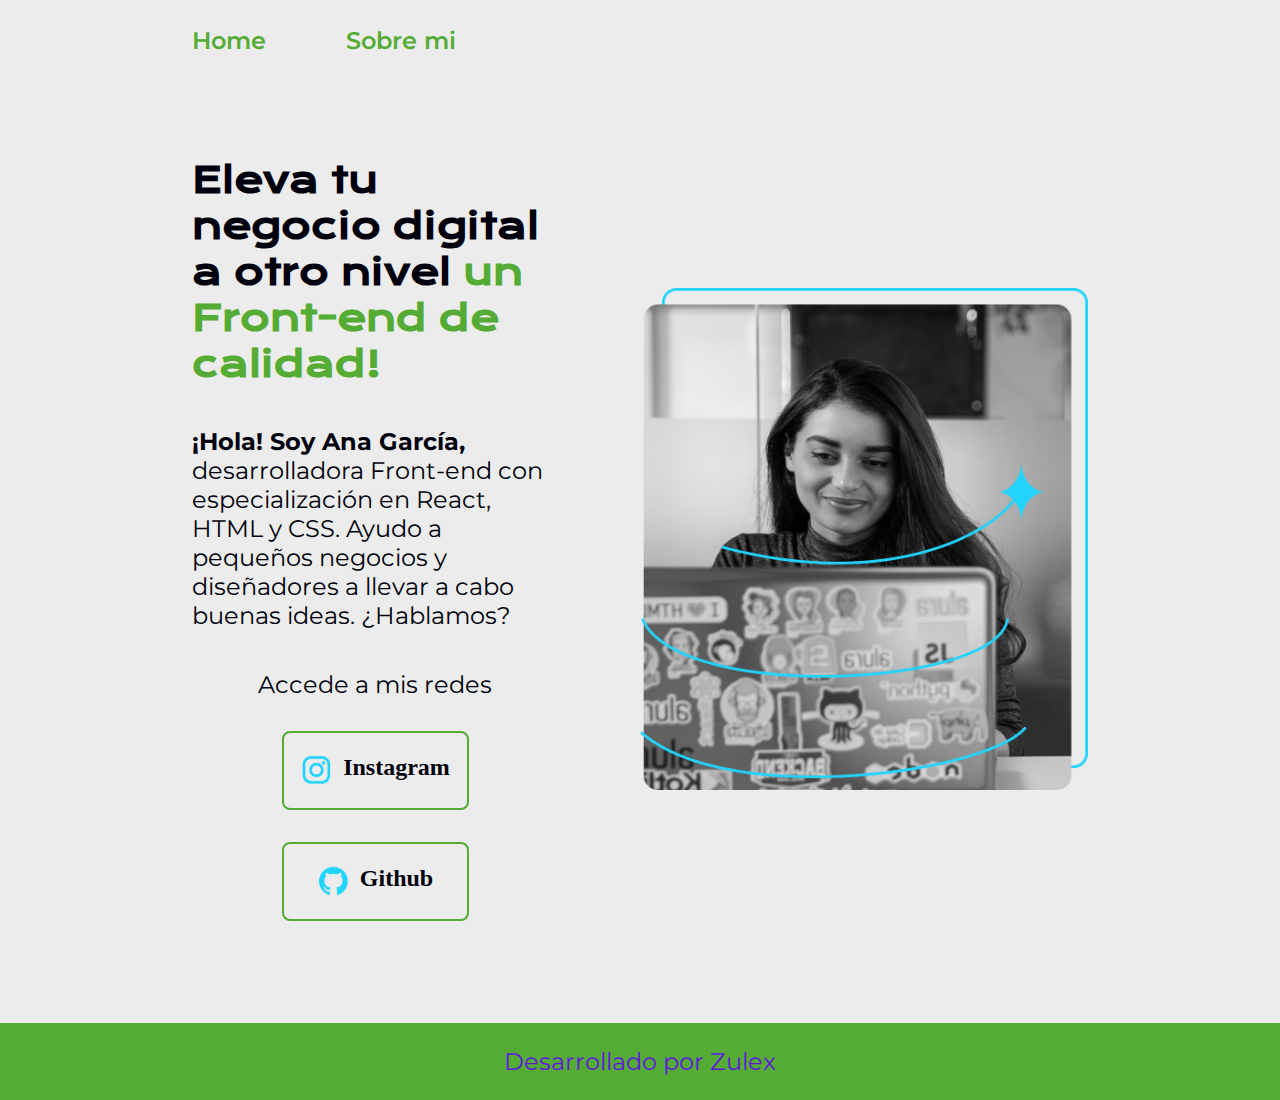
<file: index.html>
<!DOCTYPE html>
<html lang="es-mx">
<head>
    <meta charset="UTF-8">
    <meta name="viewport" content="width=device-width, initial-scale=1.0">
    <title>Document</title>
    <link rel="stylesheet" href="Style/style.css">

</head>
<body>
    <header class="header">
        <nav class="header__menu">
            <a class="header__menu__link" href="index.html">Home</a>
            <a class="header__menu__link" href="about.html">Sobre mi</a>
        </nav>
    </header>
    <main class="presentación">
        <section class="presentación__contenido">
            <h1 class="presentación__contenido__titulo">
                Eleva tu negocio digital a otro nivel 
                <strong class="titulo-destaque">un Front-end de calidad!
                </strong> </h1>
            <p class="presentación__contenido__texto">
                <strong>¡Hola! Soy Ana García, </strong>
                desarrolladora Front-end con especialización en React, HTML y CSS. 
                Ayudo a pequeños negocios y diseñadores a llevar a cabo buenas ideas. 
                ¿Hablamos?
            </p>
            <div class="presentación__enlaces"> 
                <h2 class="presentación__enlaces__subtitulo">Accede a mis redes</h2>
                <a class="presentación__enlaces__link" href="https://www.instagram.com/">
                    <img src="./assets/instagram.png">
                    Instagram</a>
                <a class="presentación__enlaces__link" href="https://www.Github.com/">
                    <img src="./assets/github.png">
                    Github</a>
            </div> 
        </section>
            <img class="presentación__imagen" src="Imagem.png" alt="Imagen de Ana García">
    </main>
    <footer class="footer">
        <p>Desarrollado por Zulex</p>
    </footer>
</body>
</html>
</file>
<file: Style/style.css>
@import url('https://fonts.googleapis.com/css2?family=Krona+One&family=Montserrat:ital,wght@0,100..900;1,100..900&display=swap');

:root{
    --color-primario: #6018DE;
    --color-secundario: #00010c;
    --color-terciario: #55ac35;
    --color-hover: #f57b09 ; 
    --color-fondo: #ececec;

    --fuente-montserrat: "Montserrat";
    --fuente-Krona: "Krona One"
}

*{
    padding: 0;
    margin: 0;
}

body {
    background-color: var(--color-fondo);
    color:var(--color-secundario);
    height: 100vh;
    box-sizing: border-box; 
}

.header{
    padding: 2% 0% 0% 15%; 
}

.header__menu{
    display: flex;
    gap: 80px;
}

.header__menu__link{
    font-family: var(--fuente-montserrat);
    font-size: 1.5rem;
    font-weight: 600;
    color: var(--color-terciario);
    text-decoration: none;
}

.presentación {
    padding: 8% 15%; 
    display: flex;
    align-items: center;
    gap: 82px;
    justify-content: space-between
    
}

.presentación__contenido {
    width: 50%;
    display: flex;
    flex-direction: column;
    gap: 40px;
}

.presentación__contenido__titulo {
    font-size: 2.25rem;
    font-family: var(--fuente-Krona)
}

.titulo-destaque {
    color:var(--color-terciario);
}

.presentación__contenido__texto {
    font-size: 1.5rem;
    font-family: var(--fuente-montserrat);
}

.presentación__enlaces {
    display: flex;
    justify-content: space-between;
    flex-direction: column;
    align-items: center;
    gap: 32px;
}

.presentación__enlaces__subtitulo{
    font-family: var(--fuente-montserrat);
    font-size: 1.5rem;
    font-weight: 400;
}

.presentación__enlaces__link {
    width: 50%;
    text-align: center;
    padding: 21.5px 0;
    border-radius: 8px;
    font-size: 1.5rem;
    font-weight: 600;
    text-decoration: none;
    color: var(--color-secundario)
    font-family: var(--fuente-montserrat);
    border:2px solid var(--color-terciario);
    display: flex;
    justify-content:center;
    gap: 10px;

}

.presentación__enlaces__link:hover{
    background-color:var(--color-hover);
}

.presentación__imagen{
    width: 50%;
}

.footer{
    background-color: var(--color-terciario);
    padding: 24px;
    color: var(--color-primario) ;
    text-align: center;
    font-family: var(--fuente-montserrat);
    font-size: 1.5rem;
    font-weight: 400;
}

@media (max-width: 1200px){
    
    .header{
        padding: 10%;
    }

    .header__menu{
        justify-content: center;
    }

    :root{
        --color-fondo: #e1f196;
    }

    .presentación{
        flex-direction: column-reverse;
        padding: 5%;
    }

    .presentación__contenido{
        width: auto;
    }
}
</file>
